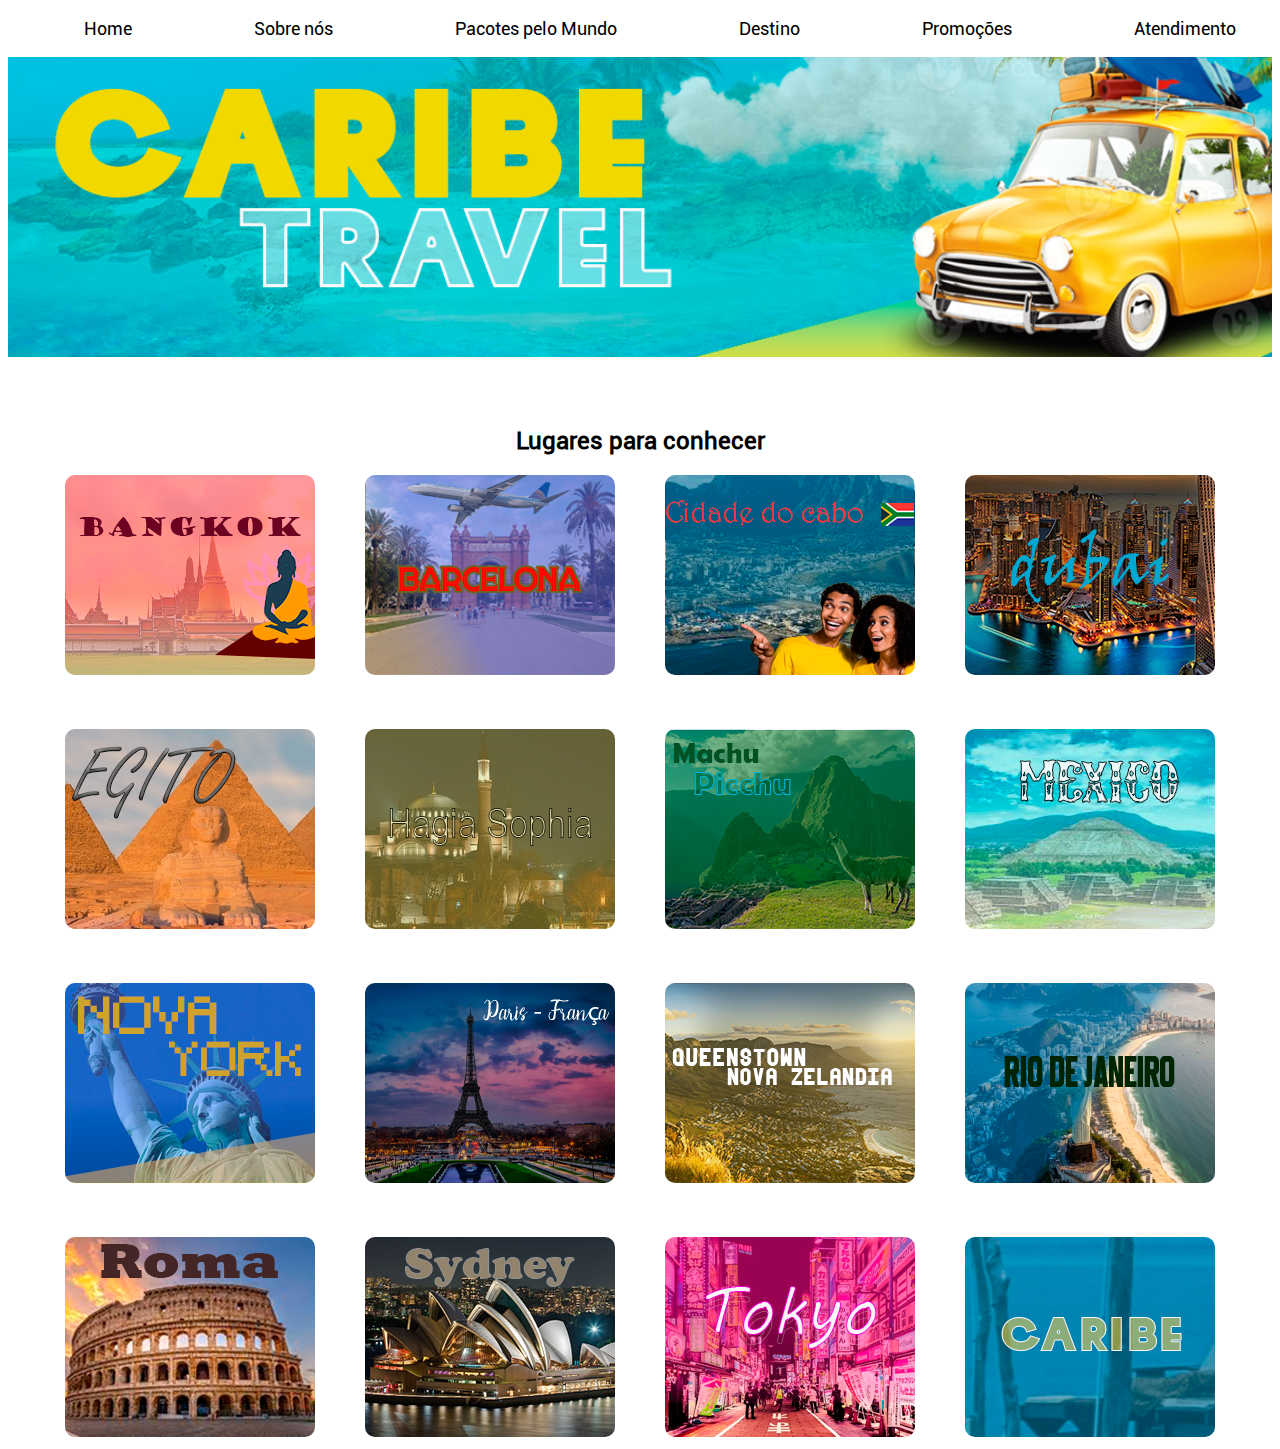
<file: index.html>
<!DOCTYPE html>
<html lang="pt-br">

<head>
    <title>Além do Mapa</title>
    <link rel="icon" href="img/icone.webp" type="image/x-icon">
    <link rel="stylesheet" href="css/style.css">
</head>

<body>
    <header>
        <nav>

            <ul id="lista_menu">
                <li><a href="index.html">Home</a></li>
                <li><a href="Sobre-nos.html">Sobre nós</a></li>
                <li><a href="Pacotes-Pelo-Mundo.html">Pacotes pelo Mundo</a></li>
                <li><a href="Destinos.html">Destino</a></li>
                <li><a href="Promocoes.html">Promoções</a></li>
                <li><a href="Atendimento.html">Atendimento</a></li>
            </ul>




        </nav>



    </header>

    <main>
        <section id="section_banner">
            <div id="div_banner">
                <img id="img_banner" src="img/lugares/Banner_Caribe.png" alt="">
            </div>
        </section>

        <section id="section_lugares">
            <h2 id="titulo_lugares">Lugares para conhecer</h2>
        
        <div id="div_lugares">
            <div> <img src="img/lugares/bangkok.png" alt="">
            </div>
            <div>
                <img src="img/lugares/barcelona.png" alt="">
            </div>
            <div>
                <img src="img/lugares/cidade cabo.png" alt="">
            </div>
            <div>
                <img src="img/lugares/dubai.png" alt="">
            </div>
            <div>
                <img src="img/lugares/egito.png" alt="">
            </div>
            <div>
                <img src="img/lugares/hagia sophia.png" alt="">
            </div>
            <div>
                <img src="img/lugares/machu picchu.png" alt="">
            </div>
            <div>
                <img src="img/lugares/mexico.png" alt="">
            </div>
            <div>
                <img src="img/lugares/new york.png" alt="">
            </div>
            <div>
                <img src="img/lugares/paris.png" alt="">
            </div>
            <div>
                <img src="img/lugares/queestown.png" alt="">
            </div>
            <div>
                <img src="img/lugares/rio de janeiro.png" alt="">
            </div>
            <div>
                <img src="img/lugares/roma.png" alt="">
            </div>
            <div>
                <img src="img/lugares/sydney.png" alt="">
            </div>
            <div>
                <img src="img/lugares/tokyo.png" alt="">
            </div>

            <div>
                <a href="paginas_lugares/caribe.html">
                <img src="img/lugares/caribe.png" alt="">
            </a>
            </div>


        </div>
         </section>
         
    </main>

    <footer>


    </footer>



</body>

</html>
</file>
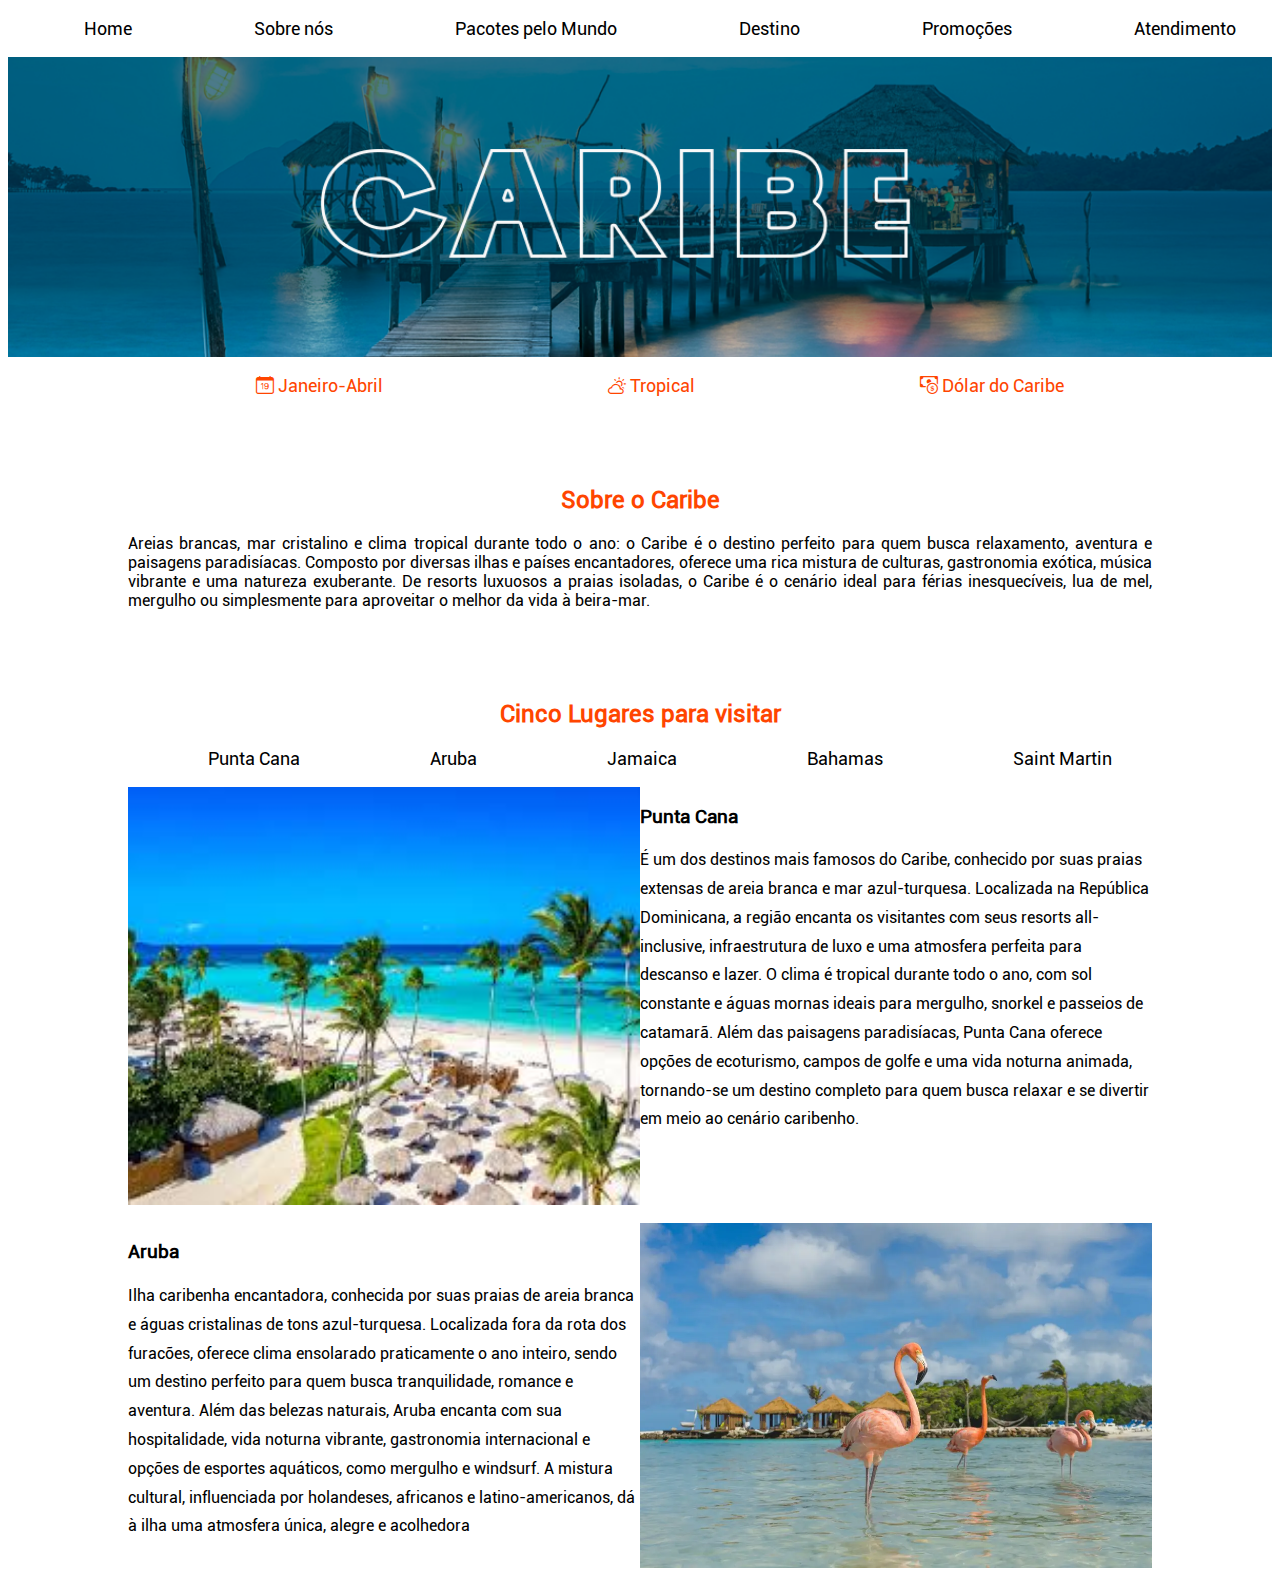
<file: paginas_lugares/caribe.html>
<!DOCTYPE html>
<html lang="pt-br">

<head>
    <title>Caribe</title>
    <link rel="icon" href="img/icone.webp" type="image/x-icon">
    <link rel="stylesheet" href="../css/style.css">
    <link rel="stylesheet" href="https://cdn.jsdelivr.net/npm/bootstrap-icons@1.13.1/font/bootstrap-icons.min.css">

</head>

<body>
    <header>
        <nav>

            <ul>
                <li><a href="index.html">Home</a></li>
                <li><a href="Sobre-nos.html">Sobre nós</a></li>
                <li><a href="Pacotes-Pelo-Mundo.html">Pacotes pelo Mundo</a></li>
                <li><a href="Destinos.html">Destino</a></li>
                <li><a href="Promocoes.html">Promoções</a></li>
                <li><a href="Atendimento.html">Atendimento</a></li>
            </ul>




        </nav>



    </header>

    <main>
        <section id="section_banner">
            <div id="div_banner">
                <img id="img_banner" src="../img/banners_lugares_detalhados/caribe.png" alt="">
            </div>
        </section>
        <div id="container">
            <section id="informacoes-gerais">
                <div>
                    <ul class="cor-laranja">
                        <li><i class="bi bi-calendar-date"></i> Janeiro-Abril</li>
                        <li><i class="bi bi-cloud-sun"></i> Tropical</li>
                        <li><i class="bi bi-cash-coin"></i> Dólar do Caribe</li>
                    </ul>
                </div>

            </section>
            <section id="sobre" class="espacamento-section">
                <div>
                    <h2 class="cor-laranja centralizar">Sobre o Caribe</h2>
                </div>
                <div class="justificar">
                    <p>Areias brancas, mar cristalino e clima tropical durante todo o ano: o Caribe é o destino perfeito
                        para quem busca relaxamento, aventura e paisagens paradisíacas. Composto por diversas ilhas e
                        países encantadores, oferece uma rica mistura de culturas, gastronomia exótica, música vibrante
                        e uma natureza exuberante. De resorts luxuosos a praias isoladas, o Caribe é o cenário ideal
                        para férias inesquecíveis, lua de mel, mergulho ou simplesmente para aproveitar o melhor da vida
                        à beira-mar. </p>
                </div>
            </section>
            <section id="cinco-lugares" class="espacamento-section">
                <h2 class="cor-laranja centralizar">Cinco Lugares para visitar</h2>
                <div>
                    <ul>
                        <li>Punta Cana</li>
                        <li>Aruba</li>
                        <li>Jamaica</li>
                        <li>Bahamas</li>
                        <li>Saint Martin</li>
                    </ul>
                </div>
            </section>


            <section id="lugares-detalhados">
                <div class="lugar-detalhado">
                    <div class="img-detalhado">
                        <img src="../img/lugares/punta cana.jfif" alt="">
                    </div>
                    <div class="texto-detalhado">
                        <h3>Punta Cana</h3>
                        <p>É um dos destinos mais famosos do Caribe, conhecido por suas praias extensas de areia branca
                            e
                            mar azul-turquesa. Localizada na República Dominicana, a região encanta os visitantes com
                            seus
                            resorts all-inclusive, infraestrutura de luxo e uma atmosfera perfeita para descanso e
                            lazer. O
                            clima é tropical durante todo o ano, com sol constante e águas mornas ideais para mergulho,
                            snorkel e passeios de catamarã. Além das paisagens paradisíacas, Punta Cana oferece opções
                            de
                            ecoturismo, campos de golfe e uma vida noturna animada, tornando-se um destino completo para
                            quem busca relaxar e se divertir em meio ao cenário caribenho.</p>
                    </div>
                </div>
                <div class="lugar-detalhado">
                    
                    <div class="texto-detalhado">
                        <h3>Aruba</h3>
                        <p>Ilha caribenha encantadora, conhecida por suas praias de areia branca e águas cristalinas de tons azul-turquesa. Localizada fora da rota dos furacões, oferece clima ensolarado praticamente o ano inteiro, sendo um destino perfeito para quem busca tranquilidade, romance e aventura. Além das belezas naturais, Aruba encanta com sua hospitalidade, vida noturna vibrante, gastronomia internacional e opções de esportes aquáticos, como mergulho e windsurf. A mistura cultural, influenciada por holandeses, africanos e latino-americanos, dá à ilha uma atmosfera única, alegre e acolhedora</p>
                    </div>
        
                    <div class="img-detalhado">
                        <img src="../img/lugares/Aruba.webp" alt="">
                    </div>
            
            </section>

        </div>
    </main>

</body>




</html>
</file>
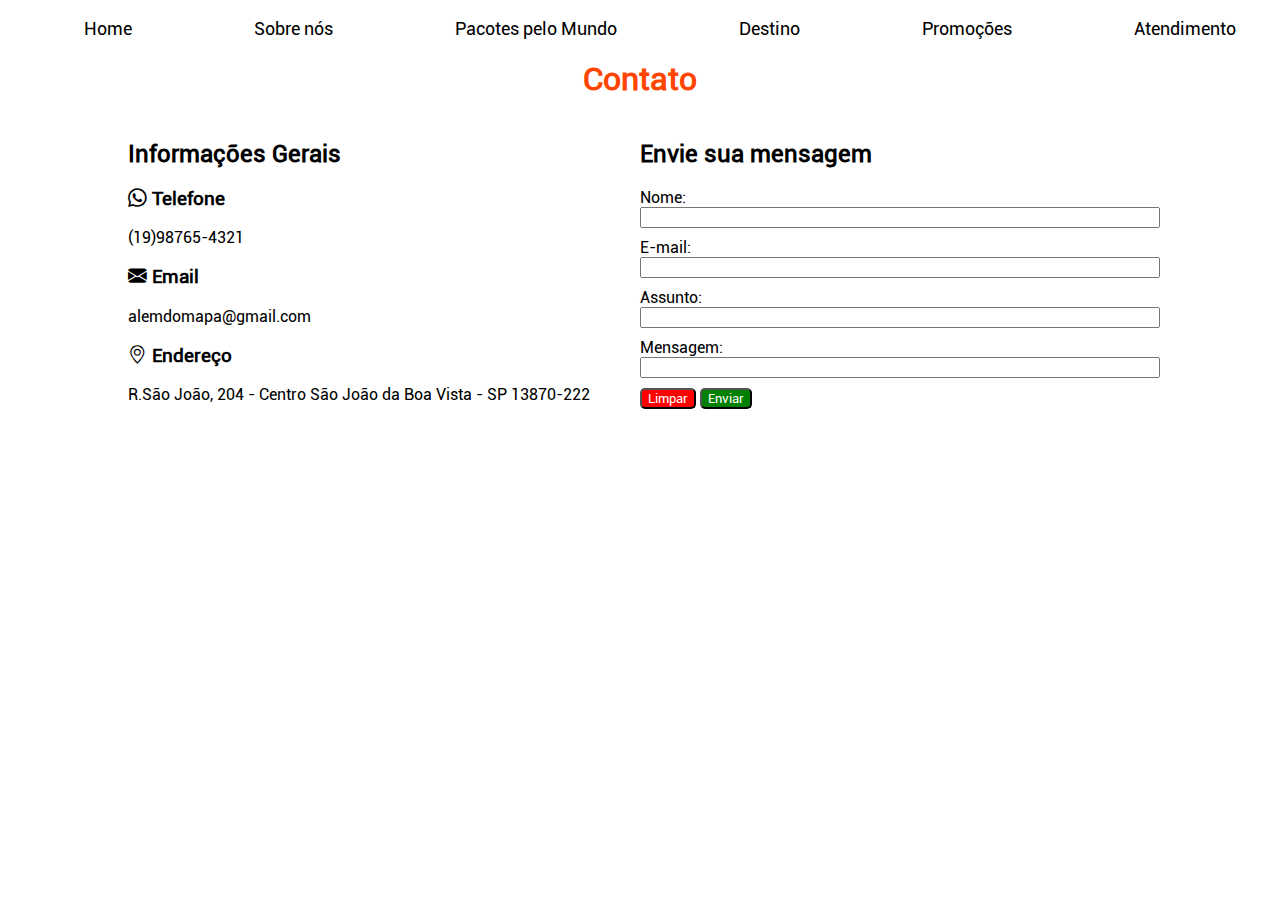
<file: paginas_lugares/contato.html>
<!DOCTYPE html>
<html lang="pt-br">

<head>
    <title>Contato</title>
    <link rel="icon" href="img/icone.webp" type="image/x-icon">
    <link rel="stylesheet" href="../css/style.css">
    <link rel="stylesheet" href="https://cdn.jsdelivr.net/npm/bootstrap-icons@1.13.1/font/bootstrap-icons.min.css">


</head>

<body>
    <header>
        <nav>

            <ul>
                <li><a href="index.html">Home</a></li>
                <li><a href="Sobre-nos.html">Sobre nós</a></li>
                <li><a href="Pacotes-Pelo-Mundo.html">Pacotes pelo Mundo</a></li>
                <li><a href="Destinos.html">Destino</a></li>
                <li><a href="Promocoes.html">Promoções</a></li>
                <li><a href="Atendimento.html">Atendimento</a></li>
            </ul>
        </nav>
        <main>
            <div id="container">
                <h1 class="cor-laranja centralizar">Contato</h1>



                <div id="contato">
                    <div id="informacoes">
                        <h2>Informações Gerais</h2>

                        <h3><i class="bi bi-whatsapp"></i> Telefone</h3>
                        <p><a href="tel:+5519987654321">(19)98765-4321</a></p>

                        <h3>
                            <i class="bi bi-envelope-fill"></i>
                            Email
                        </h3>

                        <p><a href="mailto:alemdomapa@gmail.com">alemdomapa@gmail.com</a></p>

                        <h3>
                        <i class="bi bi-geo-alt"></i>
                        Endereço
                        </h3>
                        <p>R.São João, 204 - Centro São João da Boa Vista - SP 13870-222</p>

                    </div>


                    <div id="mensagem">
                        <h2>Envie sua mensagem</h2>

                        <form>
                            <div>
                                <label for="nome">Nome:</label>
                                <input type="text" id="nome" name="nome">
                            </div>
                            <div>
                                <label for="email">E-mail:</label>
                                <input type="email" id="email" name="email">
                            </div>
                            <div>
                                <label for="email">Assunto:</label>
                                <input type="email" id="email" name="assunto">
                            </div>
                            <div>
                                <label for="email">Mensagem:</label>
                                <input type="email" id="email" name="mensagem">
                            </div>
                        </form>
                        <button type="button" id="botao-limpar">Limpar</button>

                        <button type="button" id="botao-enviar">Enviar</button>


                    </div>
                </div>
            </div>
















        </main>



    </header>
</file>
<file: css/style.css>
*{
    font-family:"fonte_padrao";
}
a {
    text-decoration: none;
    color: black
}

ul {
    list-style: none;
    display: flex;
    gap: 50px;
    justify-content: space-around;
    font-size: 18px;
   
}
#div_banner{
    height: 300px;
} 
#img_banner{
    height: 100%;
    width: 100%;
    object-fit: cover;
}
@font-face{
    font-family:"fonte_padrao" ;
    src: url("../fonts/Roboto-Regular.ttf");
}
#lista_menu li a:hover{
    color:rgb(239, 122, 5) ;
    font-weight: bold;
}
#titulo_lugares{
    text-align: center;
}
#div_lugares{
    display: flex;
     gap: 50px;
     flex-wrap: wrap;
     justify-content: center;
}
#section_lugares{
    margin-top: 70px;
}
#div_lugares img{
    transition: transform 0.3s ease;
    border-radius: 10px;
}
#div_lugares img:hover{
    transform: scale(1.1);
    cursor: pointer;
}
.cor-laranja{
    color: orangered;
}
.centralizar{
    text-align: center;
}
.justificar{
    text-align: justify;
}
.espacamento-section{
    margin-top: 10vh;
}
#container{
    width: 80vw;
    margin: 0 auto;
}
.lugar-detalhado{
   display: flex;  
   margin-top: 2vh;
   
}
.img-detalhado{
    width: 50%;
    max-height: 60vh;
   
    
}
.texto-detalhado{
    width: 50%;
}
 .justificar{ 
  text-align: justify;

 }

.img-detalhado img{
    width: 100%;
    height: 100%;
    object-fit: cover;  
   

}
 .texto-detalhado p{
    line-height: 1.8em;
}
.arredondar{
     border-radius: 20px;
     overflow: hidden;
}

.margem-esquerda{
    margin-left: 2vw;
}
.margem-direita{
    margin-right: 2vw;
}

.largura-caixa{
       display: flex;  
       gap: 20px; 
       justify-content: center;
       margin-top: 20px;
       
}
.caixa-texto{
    border-style: dotted;
    padding: 10px;
    border-color: orangered;
    border-radius: 10px;
    width: 20vw;
}
#video{
    text-align: center;
    margin-top: 100px;
}
#mapa{
    text-align: center;
    margin-top: 100px;
}
iframe{
    width: 100%;
    height: 100vh;
}
#copy{
    margin-top: 10px;
    text-align: center;
    color: #fff;
    padding: 30px;
    background: #000;
}
#contato{
    width: 100%;
    display: flex;
}
#informacoes{
    width: 50%;  
}
#mensagem{
    width: 50%; 
}
.formulario{
    width: 100vh;
}
input{
    width: 100%;
    margin-bottom: 10px;
}
#botao-limpar{
    background: red;
    color: #fff;
    border-radius: 5px;
}
#botao-enviar{
    background: green;
    color: #fff;
    border-radius: 5px;
}
</file>
